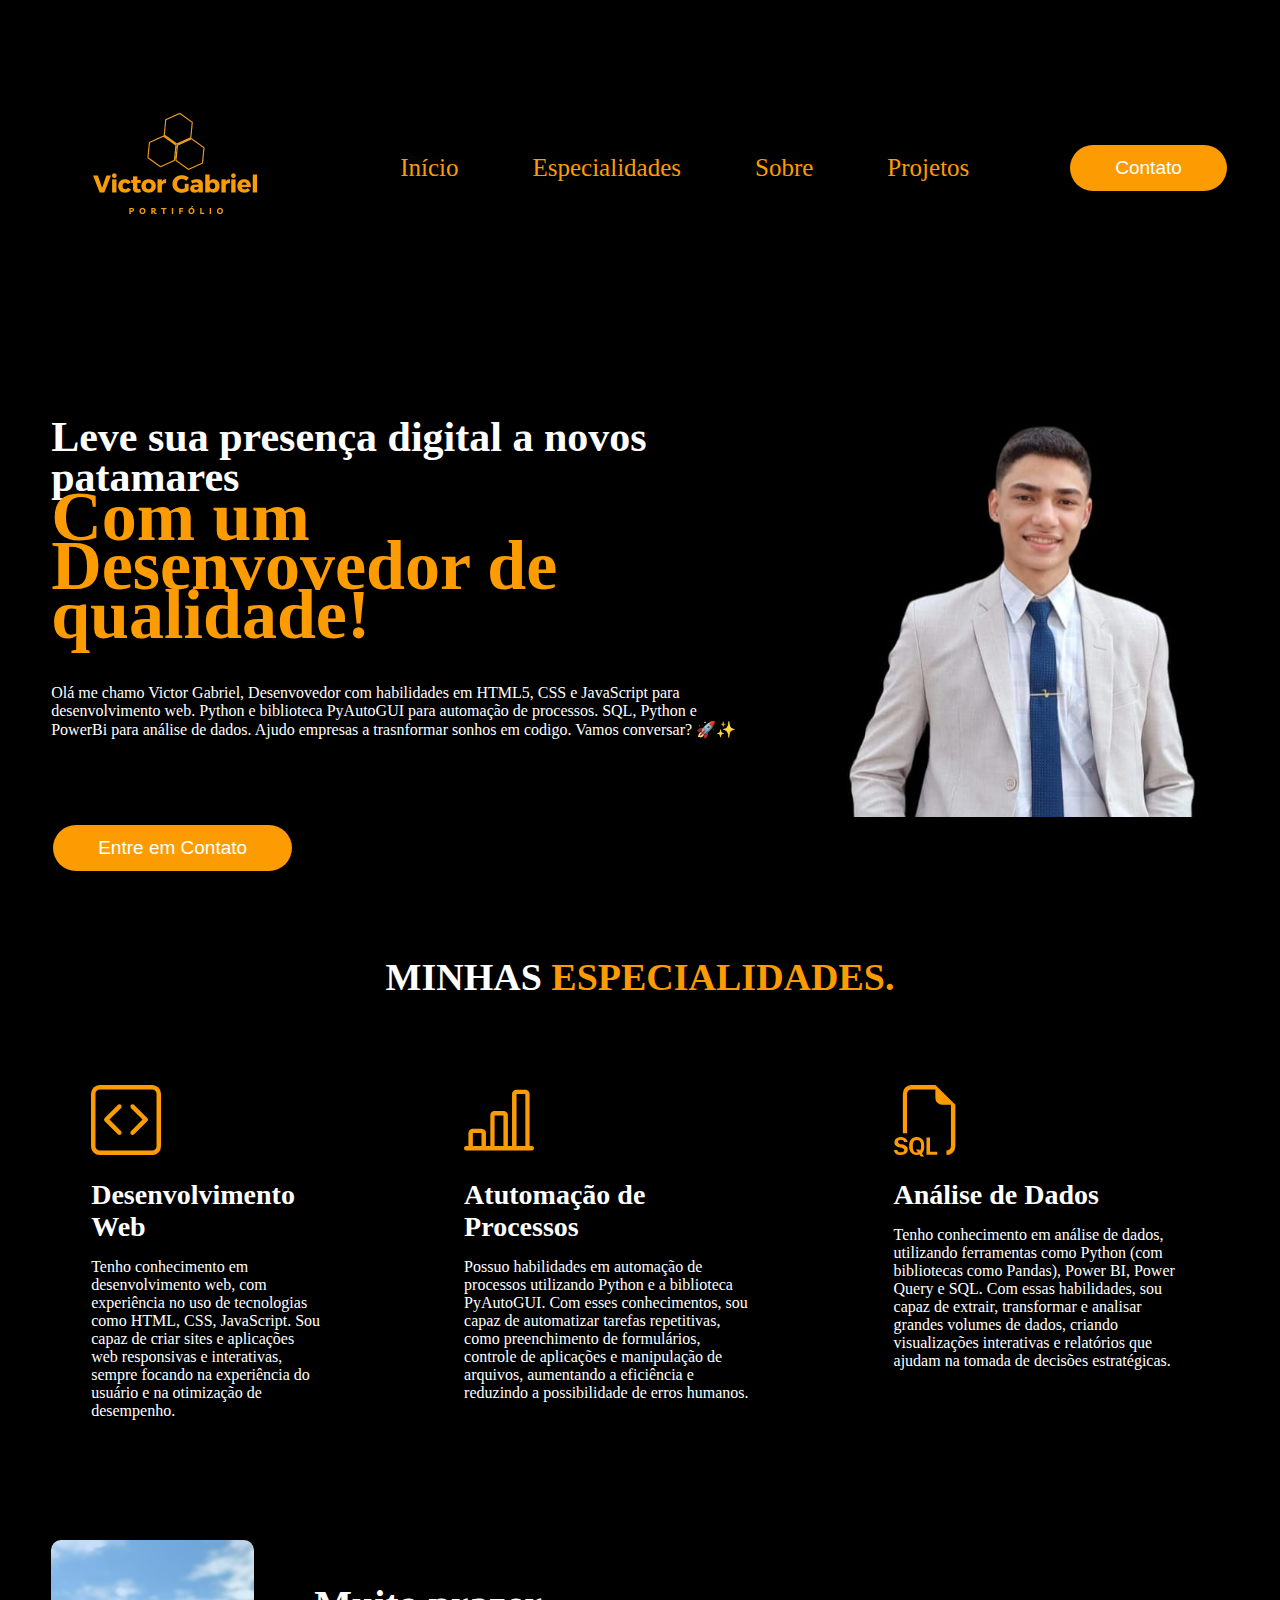
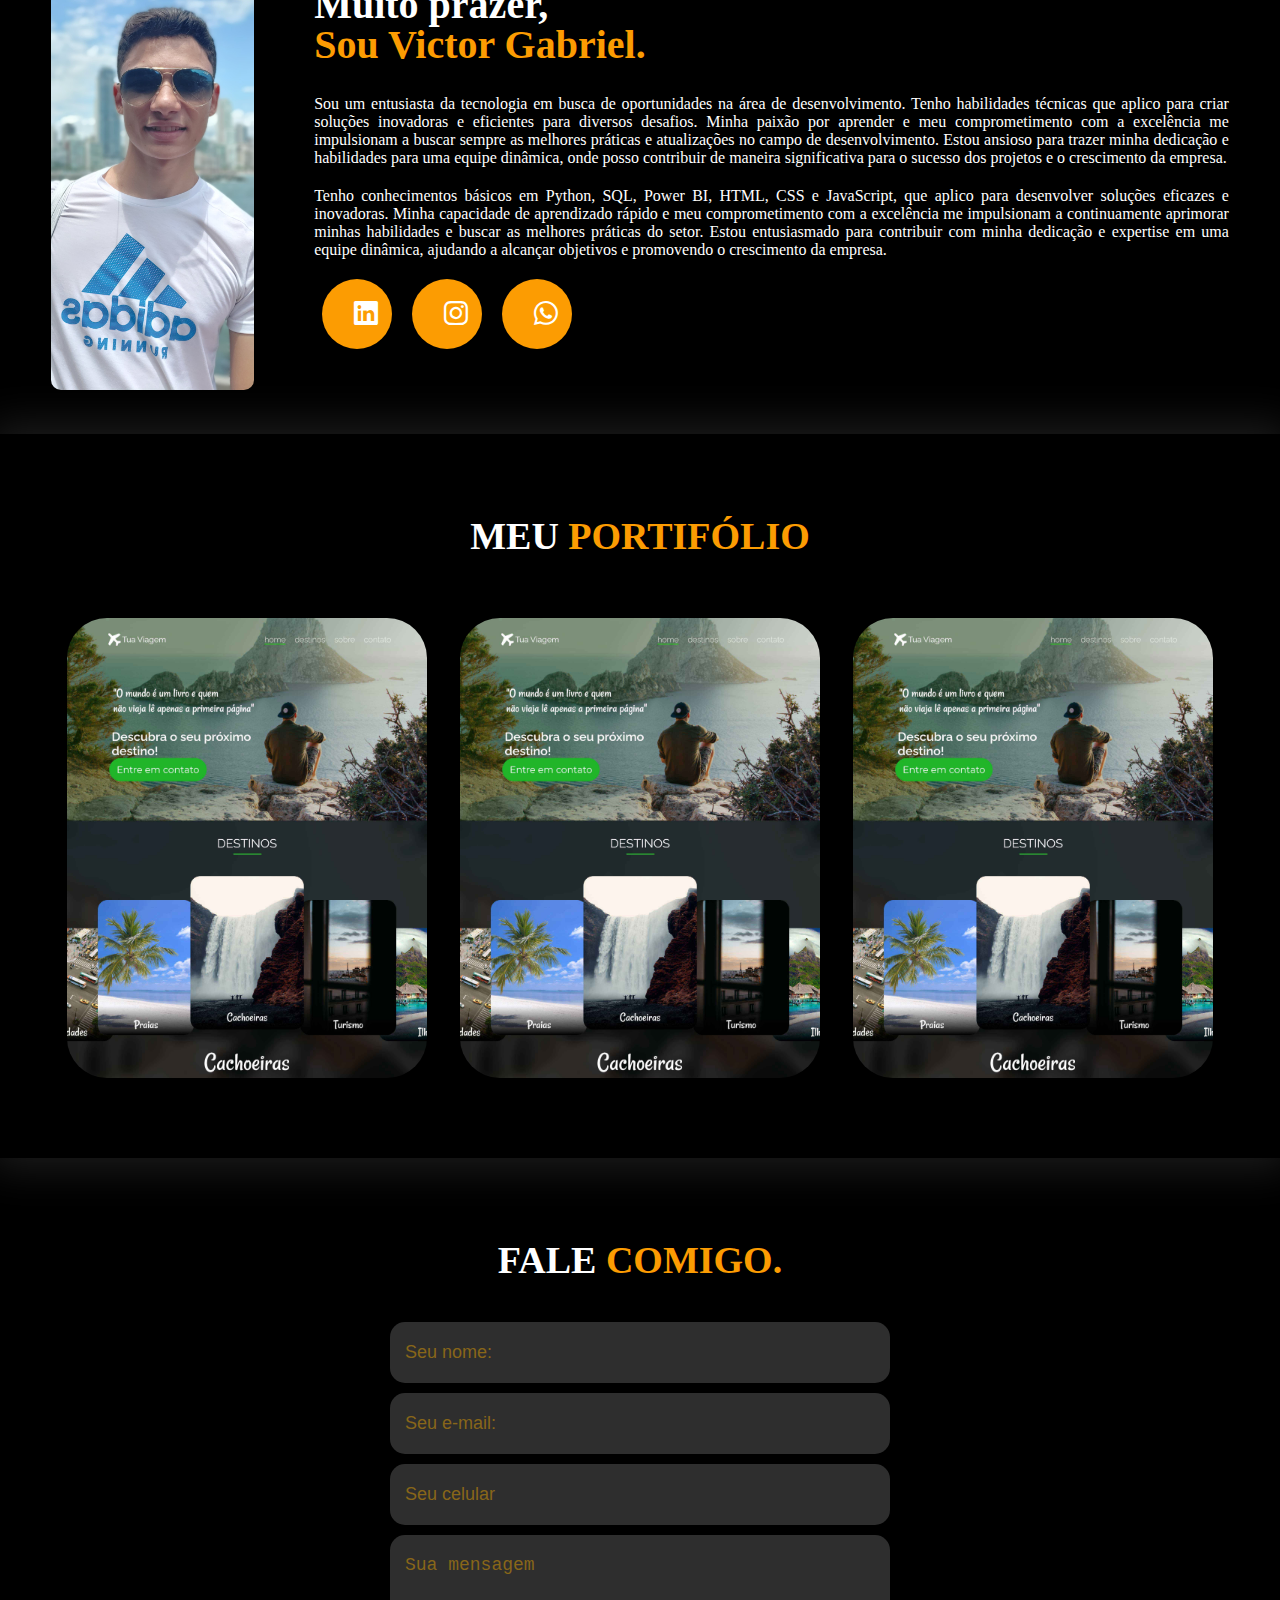
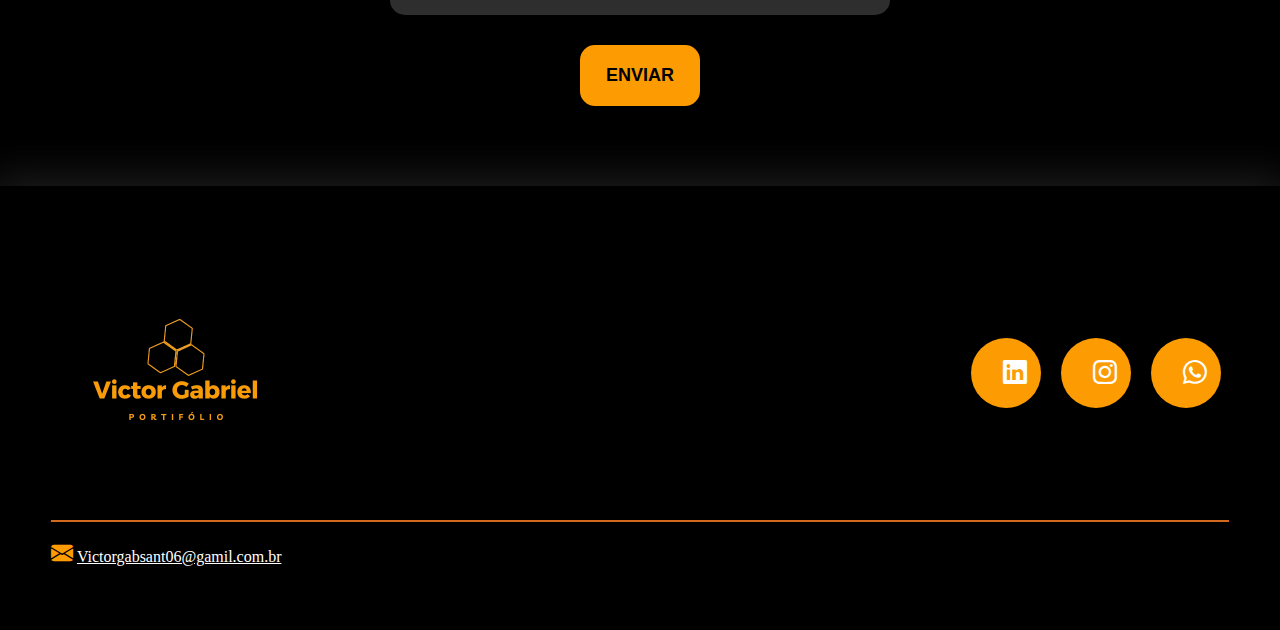
<file: index.html>
<!DOCTYPE html>
<html lang="pt-br">
<head>
    <meta charset="UTF-8">
    <meta name="viewport" content="width=device-width, initial-scale=1.0">
    <title>Victor Tecnologia</title>
    <link rel="icon" type="image/png" sizes="82x82" href="img/logo sem fundo.png">
    <link rel="stylesheet" href="style.css">
    <link rel="stylesheet" href="https://cdn.jsdelivr.net/npm/bootstrap-icons@1.11.3/font/bootstrap-icons.min.css">
</head>
<body>

    <header>
        <div class="interface">
            <div class="logo">
                <a href="#">
                    <img class="logo" src="img/logo sem fundo.png" alt="logo">
                </a>
            </div>
            <nav class="menu">
                <ul>
                    <li><a href="#inicio">Início</a></li>
                    <li><a href="#especialidades">Especialidades</a></li>
                    <li><a href="#sobre">Sobre</a></li>
                    <li><a href="#projetos">Projetos</a></li>
                </ul>
            </nav>
            <div class="btn-contato">
                <a href="#formulario">
                    <button class="animated-button">Contato</button>
                </a>
            </div>
        </div><!--interface-->
    </header>

    <main>
        <section class="topo" id="inicio">
            <div class="interface">
                <div class="flex">
                    <div class="txt-topo-site">
                        <h1 class="frase">
                            Leve sua presença digital a novos patamares <br><span>Com um Desenvovedor de qualidade!</span>
                        </h1>
                        <p>
                            Olá me chamo Victor Gabriel, Desenvovedor com habilidades em HTML5, CSS e JavaScript para desenvolvimento web. Python e biblioteca PyAutoGUI para automação de processos. SQL, Python e PowerBi para análise de dados. Ajudo empresas a trasnformar sonhos em codigo. Vamos conversar?  🚀✨
                        </p>
                    </div>

                    <div class="img-topo-site">
                        <img src="img/minha foto metade.jpeg" alt="img">
                    </div>
                </div>
                <div class="btn-contato">
                    <a href="#formulario">
                        <button class="animated-button">Entre em Contato</button>
                    </a>
                </div>
            </div>
        </section>

        <section class="especialidades" id="especialidades">
            <div class="interface">
                <h2 class="titulo">MINHAS <span>ESPECIALIDADES.</span></h2>
                <div class="flex">
                    <div class="especialidades-box">
                        <i class="bi bi-code-square"></i>
                        <h3>Desenvolvimento Web</h3>
                        <p>Tenho conhecimento em desenvolvimento web, com experiência no uso de tecnologias como HTML, CSS, JavaScript. Sou capaz de criar sites e aplicações web responsivas e interativas, sempre focando na experiência do usuário e na otimização de desempenho.</p>
                    </div>
                    <div class="especialidades-box">
                        <i class="bi bi-bar-chart-line"></i>
                        <h3>Atutomação de Processos</h3>
                        <p>Possuo habilidades em automação de processos utilizando Python e a biblioteca PyAutoGUI. Com esses conhecimentos, sou capaz de automatizar tarefas repetitivas, como preenchimento de formulários, controle de aplicações e manipulação de arquivos, aumentando a eficiência e reduzindo a possibilidade de erros humanos.</p>
                    </div>
                    <div class="especialidades-box">
                        <i class="bi bi-filetype-sql"></i>
                        <h3>Análise de Dados</h3>
                        <p>Tenho conhecimento em análise de dados, utilizando ferramentas como Python (com bibliotecas como Pandas), Power BI, Power Query e SQL. Com essas habilidades, sou capaz de extrair, transformar e analisar grandes volumes de dados, criando visualizações interativas e relatórios que ajudam na tomada de decisões estratégicas.</p>
                    </div>
                </div>
            </div>
        </section>

        <section class="sobre" id="sobre">
            <div class="interface">
                <div class="flex">

                    <div class="img-sobre">
                        <img src="img/foto de oculos.jpg" alt="foto sobre">
                    </div>
                    <div class="txt-sobre">
                        <h2>Muito prazer, <span>Sou Victor Gabriel.</span></h2>
                        <p>Sou um entusiasta da tecnologia em busca de oportunidades na área de desenvolvimento. Tenho habilidades técnicas que aplico para criar soluções inovadoras e eficientes para diversos desafios. Minha paixão por aprender e meu comprometimento com a excelência me impulsionam a buscar sempre as melhores práticas e atualizações no campo de desenvolvimento. Estou ansioso para trazer minha dedicação e habilidades para uma equipe dinâmica, onde posso contribuir de maneira significativa para o sucesso dos projetos e o crescimento da empresa.</p>
                        <p>Tenho conhecimentos básicos em Python, SQL, Power BI, HTML, CSS e JavaScript, que aplico para desenvolver soluções eficazes e inovadoras. Minha capacidade de aprendizado rápido e meu comprometimento com a excelência me impulsionam a continuamente aprimorar minhas habilidades e buscar as melhores práticas do setor. Estou entusiasmado para contribuir com minha dedicação e expertise em uma equipe dinâmica, ajudando a alcançar objetivos e promovendo o crescimento da empresa.</p>

                        <div class="btn-social">
                            <a href="https://www.linkedin.com/in/victor-gabriel-profile/"><button><i class="bi bi-linkedin"></i></button></a>
                            <a href="https://www.instagram.com/vi_ctor_gabriel?igsh=amlheWU1azdhNTBj"><button><i class="bi bi-instagram"></i></button></a>
                            <a href="https://wa.me/11973866634"><button><i class="bi bi-whatsapp"></i></button></a>
                        </div>
                    </div>
                    
                </div>
            </div>
        </section>

        <section class="portifolio" id="projetos">
            <div class="interface">
                <h2 class="titulo">MEU <span>PORTIFÓLIO</span></h2>
                <div class="flex">
                    <div class="img-port" style="background-image: url(img/img\ projeto.jpg);">
                        <div class="overlay">Projeto 1</div>
                    </div>
                    <div class="img-port" style="background-image: url(img/img\ projeto.jpg);">
                        <div class="overlay">Projeto 2</div>
                    </div>
                    <div class="img-port" style="background-image: url(img/img\ projeto.jpg);">
                        <div class="overlay">Projeto 3</div>
                    </div>
                </div>
            </div>
        </section>

        <section class="formulario" id="formulario">
            <div class="interface">
                <h2 class="titulo">FALE <span>COMIGO.</span></h2>

                <form action="https://formsubmit.co/victorgabsant06@gmail.com" method="POST">
                    <input type="text" name="" id="" placeholder="Seu nome:" required>
                    <input type="email" placeholder="Seu e-mail:" required>
                    <input type="text" placeholder="Seu celular">
                    <textarea name="" id="" placeholder="Sua mensagem"></textarea>
                
                    <div class="btn-enviar"><input type="submit" value="ENVIAR"></div>
                    <input type="hidden" name="_next" value="http://127.0.0.1:5500/thanks.html">
                </form>
                
            </div>
        </section>
    </main>

    <footer>
        <div class="interface">
            <div class="line-footer">
                <div class="flex">
                    <div class="logo-footer">
                        <img src="img/logo sem fundo.png" alt="logo">
                    </div>
                    <div class="btn-social">
                        <a href="https://www.linkedin.com/in/victor-gabriel-profile/"><button><i class="bi bi-linkedin"></i></button></a>
                        <a href="https://www.instagram.com/vi_ctor_gabriel?igsh=amlheWU1azdhNTBj"><button><i class="bi bi-instagram"></i></button></a>
                        <a href="https://wa.me/11973866634"><button><i class="bi bi-whatsapp"></i></button></a>
                    </div>
                </div>
            </div>
            <div class="line-footer borda">
                <p><i class="bi bi-envelope-fill"></i> <a href="mailto:victorgabsant06@gamil.com.br">Victorgabsant06@gamil.com.br</a></p>
            </div>
        </div>
    </footer>

</body>
</html>
</file>
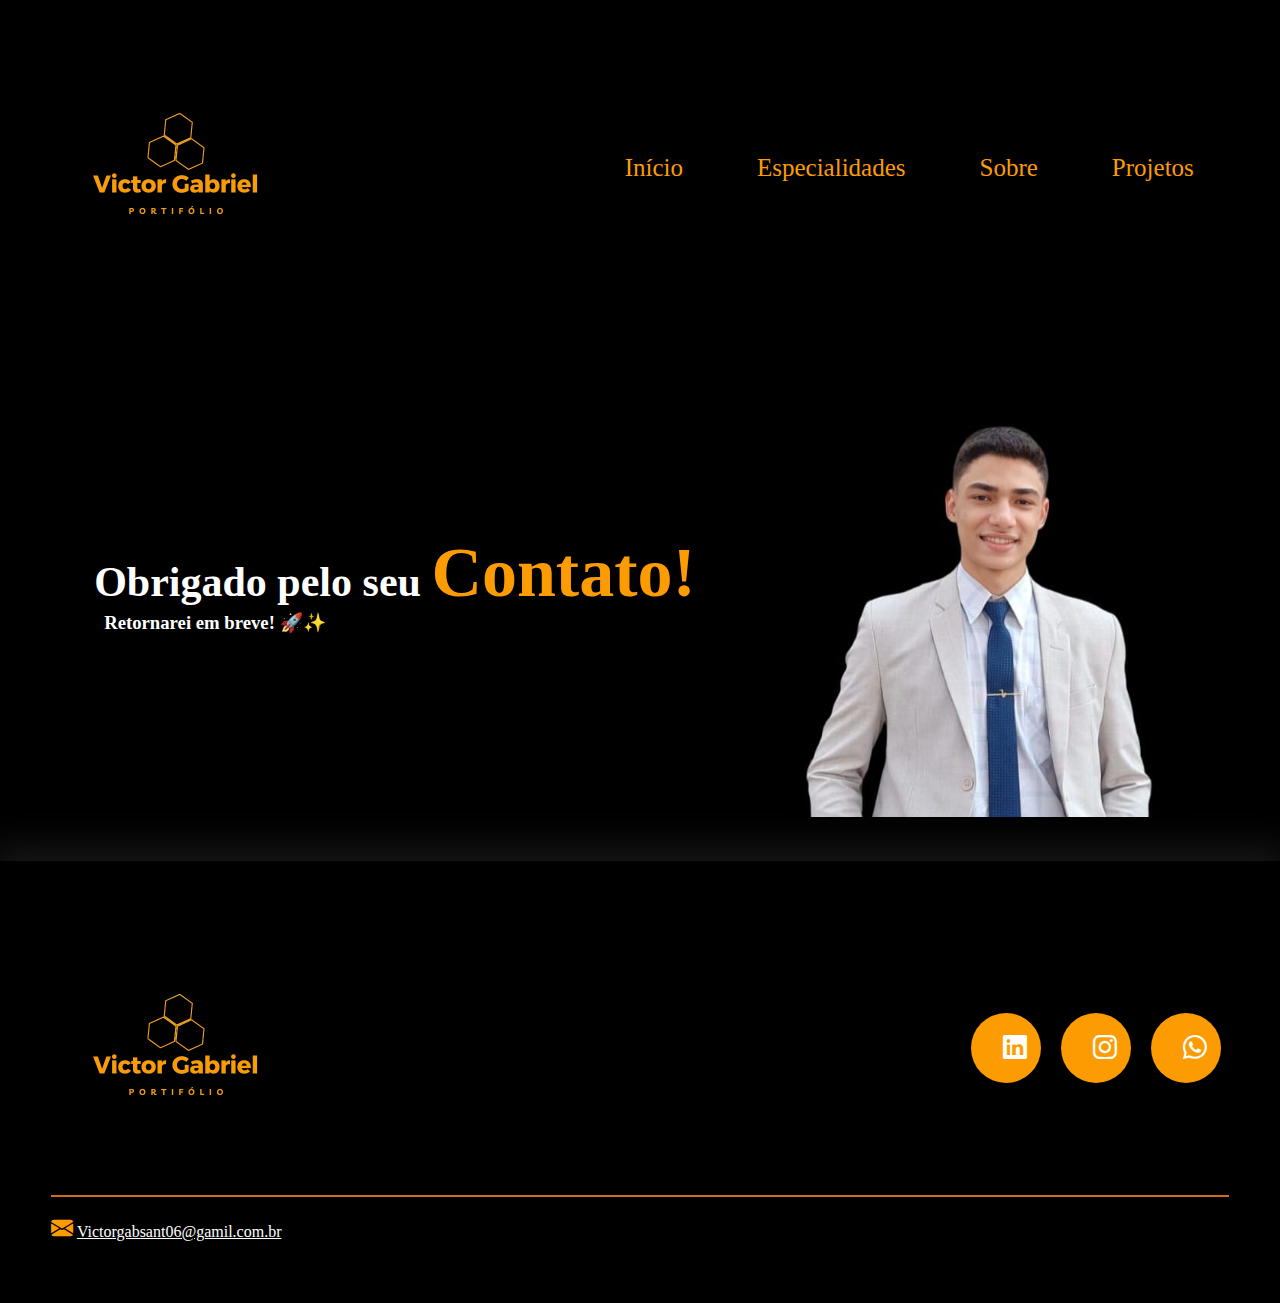
<file: thanks.html>
<!DOCTYPE html>
<html lang="pt-br">
<head>
    <meta charset="UTF-8">
    <meta name="viewport" content="width=device-width, initial-scale=1.0">
    <title>Document</title>
    <link rel="icon" type="image/png" sizes="32x32" href="https://images.vexels.com/media/users/3/142741/isolated/preview/965956499737789172de7492b0ac776e-logotipo-de-cubos-de-diamante-colorido.png?w=360">
    <link rel="stylesheet" href="style.css">
    <link rel="stylesheet" href="https://cdn.jsdelivr.net/npm/bootstrap-icons@1.11.3/font/bootstrap-icons.min.css">
</head>
<body>
    <header>
        <div class="interface">
            <div class="logo">
                <a href="#">
                    <img class="logo" src="img/logo sem fundo.png" alt="logo">
                </a>
            </div>
            <nav class="menu">
                <ul>
                    <li><a href="index.html">Início</a></li>
                    <li><a href="index.html">Especialidades</a></li>
                    <li><a href="index.html">Sobre</a></li>
                    <li><a href="index.html">Projetos</a></li>
                </ul>
            </nav>
           
        </div><!--interface-->
    </header>

    <section class="topo" id="inicio">
        <div class="interface">
            <div class="flex">
                <div class="txt-topo-site">
                    <h1>
                        Obrigado pelo seu <span>Contato!</span>
                    </h1>
                    <h3>
                       Retornarei em breve! 🚀✨
                    </h3>    <style>
                        h3{
                            color: white;
                            padding: 10px;
                        }
                    </style>
                </div>

                <div class="img-topo-site">
                    <img src="img/minha foto metade.jpeg" alt="img">
                </div>
            </div>
            
    </section>


    <footer>
        <div class="interface">
            <div class="line-footer">
                <div class="flex">
                    <div class="logo-footer">
                        <img src="img/logo sem fundo.png" alt="logo">
                    </div>
                    <div class="btn-social">
                        <a href="#"><button><i class="bi bi-linkedin"></i></button></a>
                        <a href="#"><button><i class="bi bi-instagram"></i></button></a>
                        <a href="https://wa.me/11973866634"><button><i class="bi bi-whatsapp"></i></button></a>
                    </div>
                </div>
            </div>
            <div class="line-footer borda">
                <p><i class="bi bi-envelope-fill"></i> <a href="mailto:victorgabsant06@gamil.com.br">Victorgabsant06@gamil.com.br</a></p>
            </div>
        </div>
    </footer>
</body>
</html>
</file>
<file: style.css>
*{
    margin: 0;
    padding: 0;
    box-sizing: border-box;
}

body{
    background-color: black;
    height: 100vh;
}

.interface{
    max-width: 1280px;
    margin: 0 auto;
}

h2.titulo{
    color: #fff;
    font-size: 38px;
    text-align: center;
}

h2.titulo span{
    color: #fc9c02;
}

.flex{
    display: flex;
}

.logo{
    width: 250px;
}


header{
    padding: 40px 4%;
}

header > .interface {
    display: flex;
    align-items: center;
    justify-content: space-between;
}

header a{
    color: #fc9c02;
    text-decoration: none;
    display: inline-block;
    transition: .2s;
    font-size: 25px;
}

header a:hover{
    color: #fff;
    transform: scale(1.08);
}

header nav ul{
    list-style-type: none;
}

header nav ul li {
    display: inline-block;
    padding: 0 35px;
}

 .btn-contato button{
    padding: 12px 45px;
    font-size: 19px;
    font-weight: 700px;
    background-color: #fc9c02;
    border: 0;
    border-radius: 30px;
    cursor: pointer;
}
 

section.topo{
    padding: 40px 4%;
}

section.topo .flex{
    align-items: center;
    justify-content: center;
    gap: 90px;
}

.topo h1{
    color: white;
    font-size: 42px;
    line-height: 40px;
}

.topo h1 span{
    color: #fc9c02;
    font-size: 70px;
}



.topo p {
    color: #fff;
    margin: 40px 0;
}

.topo .img-topo-site img {
    position: relative;
    animation: flutuar 2s ease-in-out infinite alternate;
    width: 400px;
}

@keyframes flutuar{
    0%{
        top: 0;
    }
    100%{
        top: 30px;
    }
}

button { background-color: #4CAF50;
     border: none;
      color: white;
       padding: 15px 32px;
        text-align: center;
         text-decoration: none;
          display: inline-block;
           font-size: 16px; margin: 4px 2px; 
           transition: background-color 0.3s ease, box-shadow 0.3s ease;
}
 button:hover, form .btn-enviar input:hover { background-color: #886619; 
    transform: scale(1.08);
    transition: .2s;
    box-shadow: 2px 4px 8px 2px rgba(247, 189, 83, 0.5);
}

/* especialidades*/

section.especialidades{
    padding: 40px 4%;
}

section.especialidades .flex{
    gap: 60px;
}

.especialidades .especialidades-box { 
    color: #fff;
     padding: 40px;
     border-radius: 20px;
      margin-top: 45px;
       transition: transform 0.2s, box-shadow 0.2s;
    
 }
  .especialidades .especialidades-box:hover { 
    transform: scale(1.08);
     box-shadow: 0 0 20px rgba(255, 255, 255, 0.459);
     }

.especialidades .especialidades-box i{
    font-size: 70px;
    color: #fc9c02;
}

.especialidades .especialidades-box h3{
    font-size: 28px;
    margin: 15px 0;
}

section.sobre{
    padding: 40px 4%;

}

section.sobre .flex{
    align-items: center;
    gap: 60px;
}

.sobre .txt-sobre{
    color: #fff;

}

.sobre .txt-sobre h2{
    font-size: 40px;
    line-height: 40px;
    margin-bottom: 30px;
}

.sobre .txt-sobre h2 span{
    color: #fc9c02;
    display: block;
}

.sobre .txt-sobre p{
    margin: 20px 0;
    text-align: justify;
}

 .btn-social button{
    width: 70px;
    height: 70px;
    border-radius: 50%;
    border: none;
    background-color: #fc9c02;
    font-size: 24px;
    cursor: pointer;
    margin: 0 8px;
}

.sobre .img-sobre img{
    width: 203px;
    height: 450px;
    border-radius: 10px;
}




section.portifolio{
    padding: 80px 4%;
    box-shadow: 0 0 40px 10px #ffffff1d;
}

section.portifolio .flex{
    justify-content: space-around;
    margin-top: 60px;
}

.img-port{
    width: 360px;
    height: 460px;
    background-size: cover;
    background-position: 100% 0%;
    transition: 5s;
    cursor: pointer;
    border-radius: 40px;
    position: relative;
}


.img-port:hover{
    background-position: 100% 100%;
}

.overlay{
    position: absolute;
    top: 0;
    left: 0;
    width: 100%;
    height: 100%;
    background-color: #030303a3;
    border-radius: 40px;
    display: flex;
    align-items: center;
    justify-content: center;
    font-size: 24px;
    font-weight: 600;
    color: #fff;
    opacity: 0;
    transition: .5s;
}

.overlay:hover{
    opacity: 1;
}




section.formulario{
    padding: 80px 4%;
}

form{
    max-width: 500px;
    margin: 0 auto;
    display: flex;
    justify-content: center;
    flex-direction: column;
    gap: 10px;
    margin-top: 40px;
}

form input, form textarea{
    width: 100%;
    background-color: rgba(48, 47, 47, 0.97);
    border: 0;
    outline: none;
    padding: 20px 15px;
    border-radius: 15px;
    color: #fff;
    font-size: 18px;
}

form input,::placeholder{
    color: #886619;
}

form textarea{
    resize: none;
    max-height: 200px;
}

form .btn-enviar{
    margin-top: 20px;
    text-align: center;
}

form .btn-enviar input{
    width: 120px;
    background-color: #fc9c02;
    color: black;
    font-weight: 700;
    cursor: pointer;
    transition: .2s;
}

 
/* Rodapé */

footer{
    padding: 40px 4%;
    box-shadow: 0 0 40px 10px #ffffff1d;
}

footer .flex{
    justify-content: space-between;
    align-items: center;
}

footer .line-footer {
    padding: 20px 0;
}

.borda{
    border-top: 2px solid chocolate;
}

footer .line-footer p i {
    color: #fc9c02;
    font-size: 22px;
}

footer .line-footer p a{
    color: #fff;
}

footer .logo-footer img{
    width: 250px;
}



@media screen and (max-width: 1155px){

    /*classes gerais*/
    .flex{
        flex-direction: column;
        align-items: center;
        justify-content: center;
    }

    .topo .flex{
        flex-direction: column-reverse;
    }

    /*cabecalho*/
    .menu, .btn-contato{
        display: none;
    }

    /*topo do site*/
    section .topo{
        padding: 20px 8%;
    }

    .topo h1{
        font-size: 30px;
    }

    .topo .img-topo-site img{
        width: 100%;
    }

    /*especialidades*/
    section.especialidades{
        padding: 40px 8%;
    }
}
</file>
